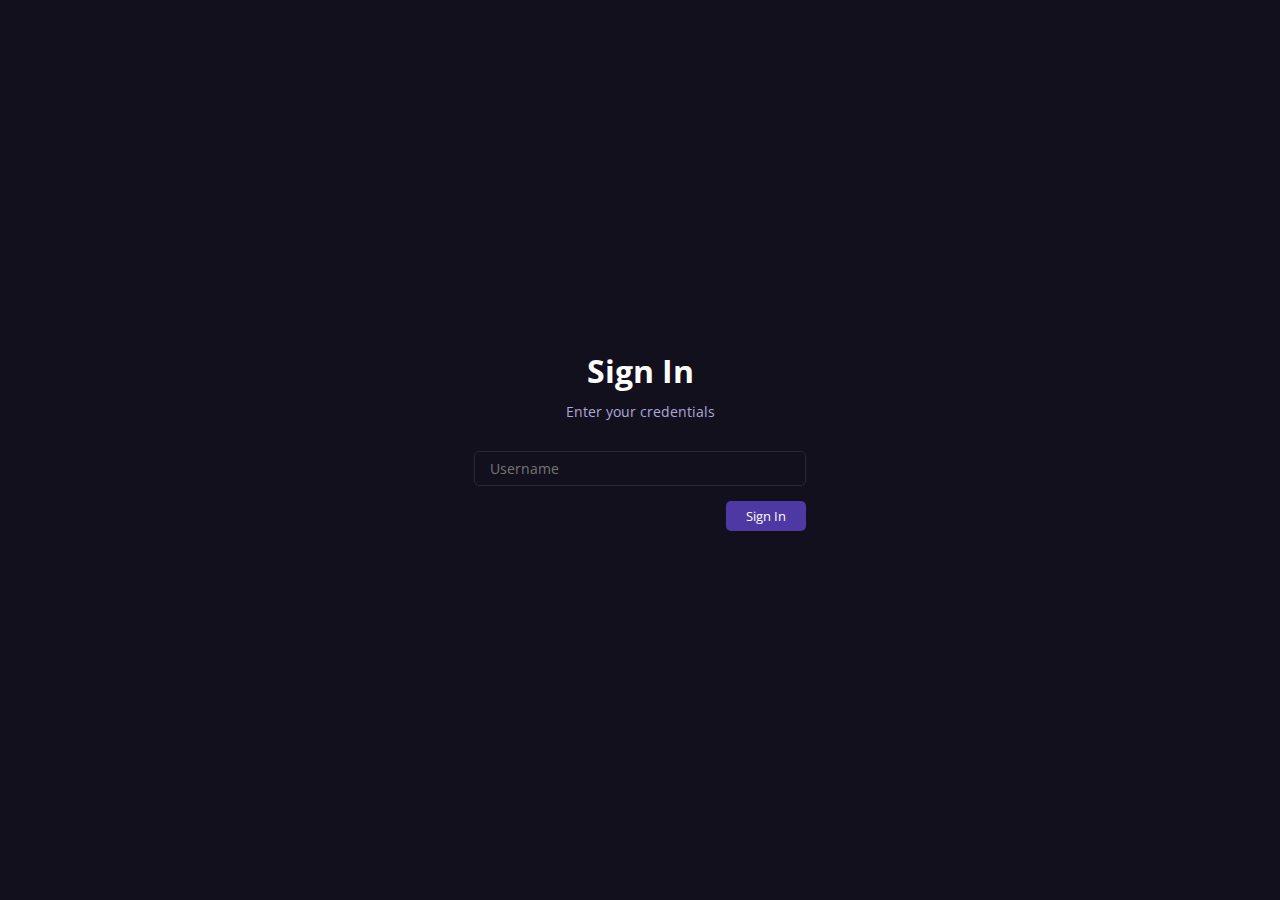
<file: pages/auth.html>
<!DOCTYPE html>
<html lang="en">
<head>
  <meta charset="UTF-8">
  <link rel="preconnect" href="https://fonts.gstatic.com">
  <link href="https://fonts.googleapis.com/css2?family=Open+Sans:ital,wght@0,300;0,400;0,600;0,700;0,800;1,300;1,400;1,600;1,700;1,800&display=swap"
    rel="stylesheet">
  <link rel="stylesheet" href="../styles/auth.css">
  <link rel="stylesheet" href="../styles/environment.css">
  <title>Sign In</title>
</head>
<body>
  <div class="hint-container">
    <h1>Sign In</h1>
    <span>Enter your credentials</span>
  </div>
  <div class="input-container">
    <input type="text" id="username"
      placeholder="Username">

    <!-- <input type="password" id="password" -->
    <!--   placeholder="Password"> -->

    <button id="sign-in">
      Sign In
    </button>
  </div>
  <script src="../scripts/auth.js" type="module"></script>
</body>
</html>
</file>
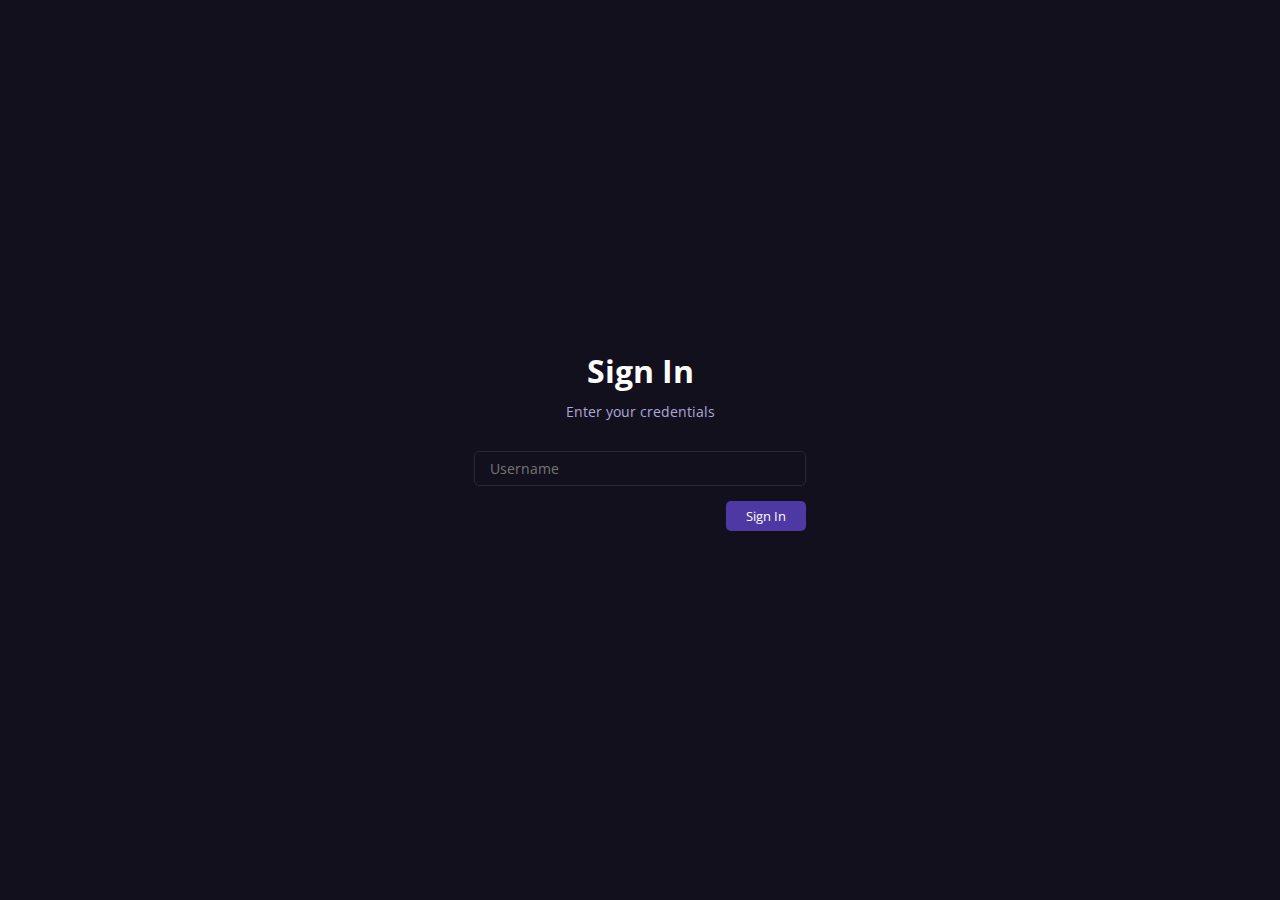
<file: pages/chat.html>
<!DOCTYPE html>
<html lang="en">
<head>
  <meta charset="UTF-8">
  <link rel="preconnect" href="https://fonts.gstatic.com">
  <link href="https://fonts.googleapis.com/css2?family=Open+Sans:ital,wght@0,300;0,400;0,600;0,700;0,800;1,300;1,400;1,600;1,700;1,800&display=swap"
    rel="stylesheet">
  <link rel="stylesheet" href="../styles/environment.css">
  <link rel="stylesheet" href="../styles/chat.css">
  <link rel="stylesheet" href="../styles/members.css">
  <title>Chat</title>
</head>
<body>
  <div class="chat-container">
    <h1>Chat</h1>
    <div id="messages-container">
    </div>
    <div class="input-container">
      <input type="text"
        id="message-input"
        placeholder="Write a message...">
      <button id="send-button">
        <img src="../assets/send.svg">
      </button>
    </div>
  </div>
  <!-- <div class="members-container"> -->
  <!--   <h1>Members</h1> -->
  <!--   <div id="members-content"> -->
  <!--   </div> -->
  <!-- </div> -->
  <script src="../scripts/chat.js" type="module"></script>
  <!-- <script src="../scripts/members.js" type="module"></script> -->
</body>
</html>
</file>
<file: styles/auth.css>
body {
  width: 100%;
  height: 100vh;

  margin: 0;

  display: flex;
  flex-direction: column;
  align-items: center;
  justify-content: center;

  font-family: var(--base-font);

  color: var(--light-text-color);
  background: var(--background-color);
}

.hint-container {
  margin-bottom: 30px;

  display: flex;
  flex-direction: column;
  align-items: center;
  justify-content: center;
}

.hint-container h1 {
  margin: 10px 0;

  color: var(--light-text-color);
}

.hint-container span {
  font-size: 14px;

  color: var(--dim-text-color);
}

.avatar {
  width: 40px;
}

.input-container {
  margin-bottom: 30px;

  display: flex;
  flex-direction: column;
  align-items: flex-end;
  justify-content: center;
}

.input-container input {
  width: 300px;

  margin-bottom: 5px;
  padding: 7px 15px;

  color: var(--light-text-color);
  font-size: 14px;

  border: 1px solid var(--input-border-color);
  border-radius: 5px;
}

.input-container input ::placeholder {
  color: var(--dim-text-color);
}

.button-container {
  width: 100%;

  display: flex; 
  flex-direction: row;
  justify-content: flex-end;
}

button#sign-in {
  width: 80px;
  height: 30px;

  margin-top: 10px;

  background: var(--accent-message-color);
  color: var(--light-text-color);

  border-radius: 5px;
}
</file>
<file: styles/environment.css>
:root {
  --background-color: #13101E;
  --accent-message-color: #4E38A3;
  --dim-message-color: #383654;

  --light-text-color: #FFFFFF;
  --dim-text-color: #ACA8D8;

  --input-border-color: #2B2834;
  --container-border-color: #281F36;

  --base-font: Open Sans, arial, serif;
}

button {
  font-family: var(--base-font);

  background: transparent;
  border: 0;
  outline: 0;
}

input {
  font-family: var(--base-font);

  border: 0;
  background: transparent;
  outline: 0;
}
</file>
<file: styles/chat.css>
body {
  height: 100vh;
  width: 100%;

  margin: 0;

  display: flex;
  flex-direction: row;

  font-family: var(--base-font);

  background: var(--background-color);
}

.chat-container {
  width: 100%;

  display: flex;
  flex-direction: column;
  justify-content: space-between;

  flex: 3 1 auto;

  border-right: 1px solid var(--container-border-color);
}

.chat-container h1 {
  margin: 15px;

  color: var(--light-text-color);
}

#messages-container {
  width: 100%;
  height: 100%;

  display: flex;
  flex-direction: column;
  justify-content: flex-end;

  overflow-y: scroll;
  scrollbar-width: none;
}

#messages-container::-webkit-scrollbar {
  display: none;
}

.self-message-container,
.other-message-container {
  width: 100%; 

  display: flex;
  flex-direction: row;
  align-items: flex-end;
}

.self-message-container {
  justify-content: flex-end;
}

.other-message-container {
  justify-content: flex-start;
}

.self-message-container .message-content,
.other-message-container .message-content {
  max-width: 80%;

  margin: 5px;
  padding: 5px 10px;

  font-size: 14px;

  border-radius: 15px;

  display: flex;
  flex-direction: column;
}

.self-message-container .message-content {
  background: var(--accent-message-color);
  color: var(--light-text-color);
}

.self-message-container .message-author {
  font-weight: bold;
}

.other-message-container .message-content {
  background: var(--dim-message-color);
  color: var(--dim-text-color);
}

.other-message-container img {
  height: 30px;

  margin: 0 10px 0 20px;

  border-radius: 5px;
}

.other-message-container .message-author {
  font-weight: bold;
}

.message-time {
  margin-bottom: 5px;

  color: var(--dim-text-color);
  font-size: 12px;
}

.input-container {
  width: 100%;

  display: flex;
  flex-direction: row;
  align-items: center;
}

#message-input {
  width: 100%;

  margin: 20px 10px;
  padding: 7px 15px;

  color: var(--light-text-color);
  font-size: 14px;

  border: 1px solid var(--input-border-color);
  border-radius: 5px;
}

#message-input ::placeholder {
  color: var(--dim-text-color);
}

#send-button {
  margin-right: 10px;
  padding: 10px;

  border-radius: 50%;

  transition: .1s;
}

#send-button:active {
  transform: scale(0.8, 0.8);
  transition: .1s;
}

#send-button img {
  width: 20px;
}

.members-container {
  width: 100%; 

  border-left: 1px solid var(--container-border-color);
}
</file>
<file: styles/members.css>
.members-container {
  width: 500px;
  height: 100%;

  display: flex;
  flex-direction: column;
}

.members-container h1 {
  margin: 15px;

  color: var(--light-text-color);
}

#members-content {
  height: 100%;

  display: flex;
  flex-direction: column;

  overflow-y: scroll;
  scrollbar-width: none;
}

#members-content ::-webkit-scrollbar {
  display: none;
}

.member {
  height: 30px;

  margin: 0 20px;
  padding: 10px 0;

  display: flex;
  flex-direction: row;
  align-items: center;

  border-bottom: 1px solid var(--dim-message-color);
}

.member img {
  height: 30px;

  margin-right: 20px;

  border-radius: 5px;
}

.member span {
  color: var(--dim-text-color);
}
</file>
